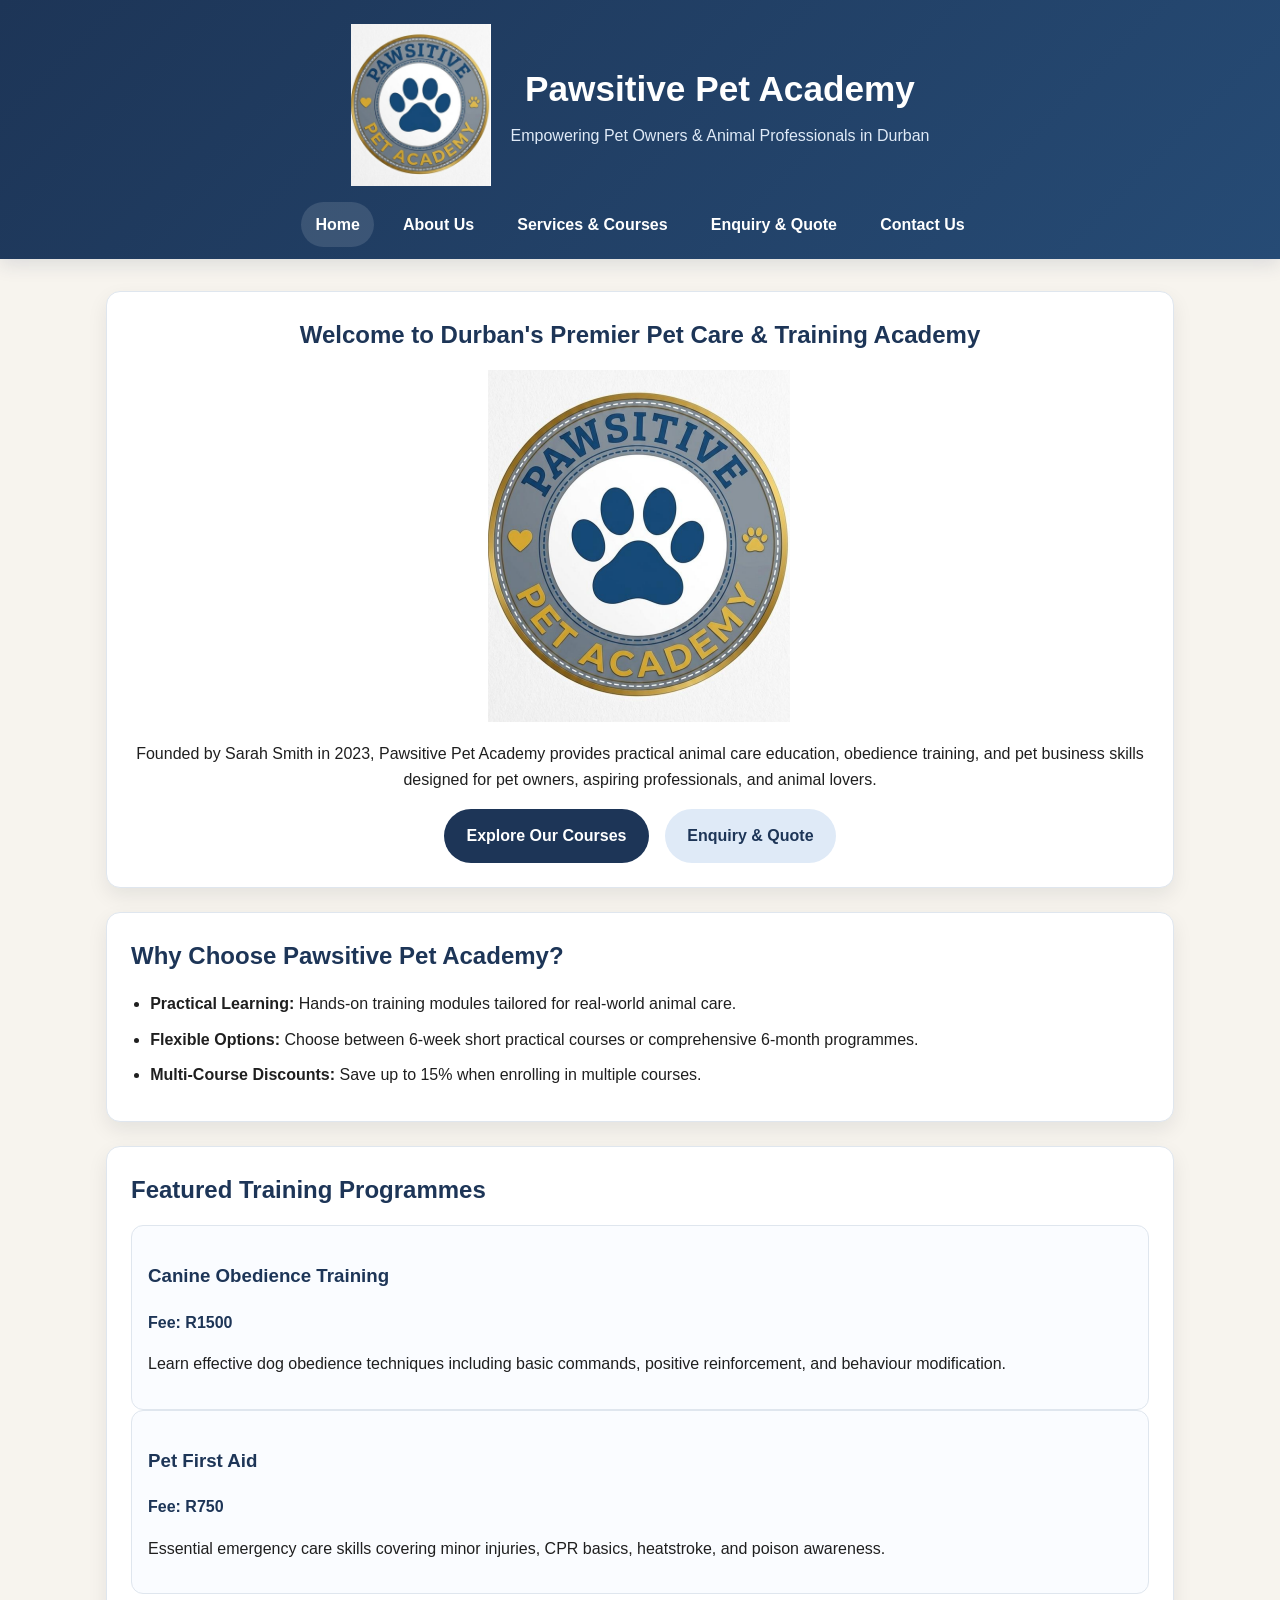
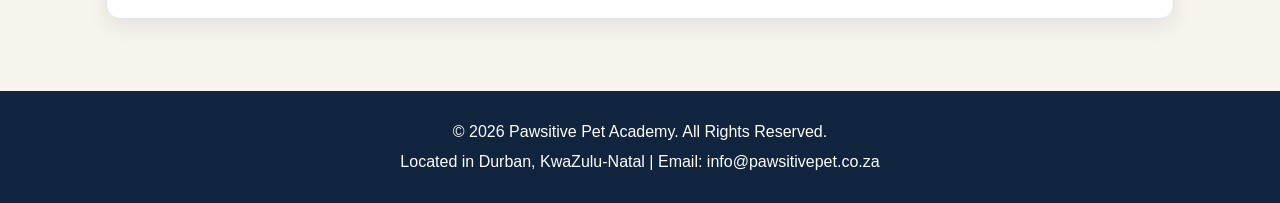
<file: PAWSITIVE PET ACADEMY/index.html>
<!DOCTYPE html>
<html lang="en">
<head>
    <meta charset="UTF-8">
    <meta name="viewport" content="width=device-width, initial-scale=1.0">
    <title>Pawsitive Pet Academy | Pet Training, Grooming & Animal Care Courses</title>
    <meta name="description" content="Pawsitive Pet Academy offers pet care, dog training, grooming, first aid, and business courses in Durban.">
    <meta name="keywords" content="pet training, dog obedience, pet grooming, puppy care, animal behaviour, Durban pet academy">
    <meta name="author" content="Pawsitive Pet Academy">
    <link rel="stylesheet" href="css/styles.css">
</head>
<body>

    <header>
        <div class="header-container">
            <img src="images/logo.png" alt="Pawsitive Pet Academy Logo" class="site-logo">
            <div class="header-text">
                <h1>Pawsitive Pet Academy</h1>
                <p>Empowering Pet Owners & Animal Professionals in Durban</p>
            </div>
        </div>

        <nav>
            <ul>
                <li><a href="index.html" class="active">Home</a></li>
                <li><a href="about.html">About Us</a></li>
                <li><a href="services.html">Services & Courses</a></li>
                <li><a href="enquiry.html">Enquiry & Quote</a></li>
                <li><a href="contact.html">Contact Us</a></li>
            </ul>
        </nav>
    </header>

    <main>
        <section class="hero-section">
            <h2>Welcome to Durban's Premier Pet Care & Training Academy</h2>
            <img src="images/logo.png" alt="Pawsitive Pet Academy logo" class="hero-image">
            <p>Founded by Sarah Smith in 2023, Pawsitive Pet Academy provides practical animal care education, obedience training, and pet business skills designed for pet owners, aspiring professionals, and animal lovers.</p>
            <div class="cta-row">
                <a href="services.html" class="btn btn-primary">Explore Our Courses</a>
                <a href="enquiry.html" class="btn btn-secondary">Enquiry & Quote</a>
            </div>
        </section>

        <section>
            <h2>Why Choose Pawsitive Pet Academy?</h2>
            <ul class="feature-list">
                <li><strong>Practical Learning:</strong> Hands-on training modules tailored for real-world animal care.</li>
                <li><strong>Flexible Options:</strong> Choose between 6-week short practical courses or comprehensive 6-month programmes.</li>
                <li><strong>Multi-Course Discounts:</strong> Save up to 15% when enrolling in multiple courses.</li>
            </ul>
        </section>

        <section>
            <h2>Featured Training Programmes</h2>

            <article class="course-card">
                <h3>Canine Obedience Training</h3>
                <p class="price">Fee: R1500</p>
                <p>Learn effective dog obedience techniques including basic commands, positive reinforcement, and behaviour modification.</p>
            </article>

            <article class="course-card">
                <h3>Pet First Aid</h3>
                <p class="price">Fee: R750</p>
                <p>Essential emergency care skills covering minor injuries, CPR basics, heatstroke, and poison awareness.</p>
            </article>
        </section>
    </main>

    <footer class="page-footer">
        <p>&copy; 2026 Pawsitive Pet Academy. All Rights Reserved.</p>
        <p>Located in Durban, KwaZulu-Natal | Email: info@pawsitivepet.co.za</p>
    </footer>

    <script src="script.js"></script>
</body>
</html>
</file>
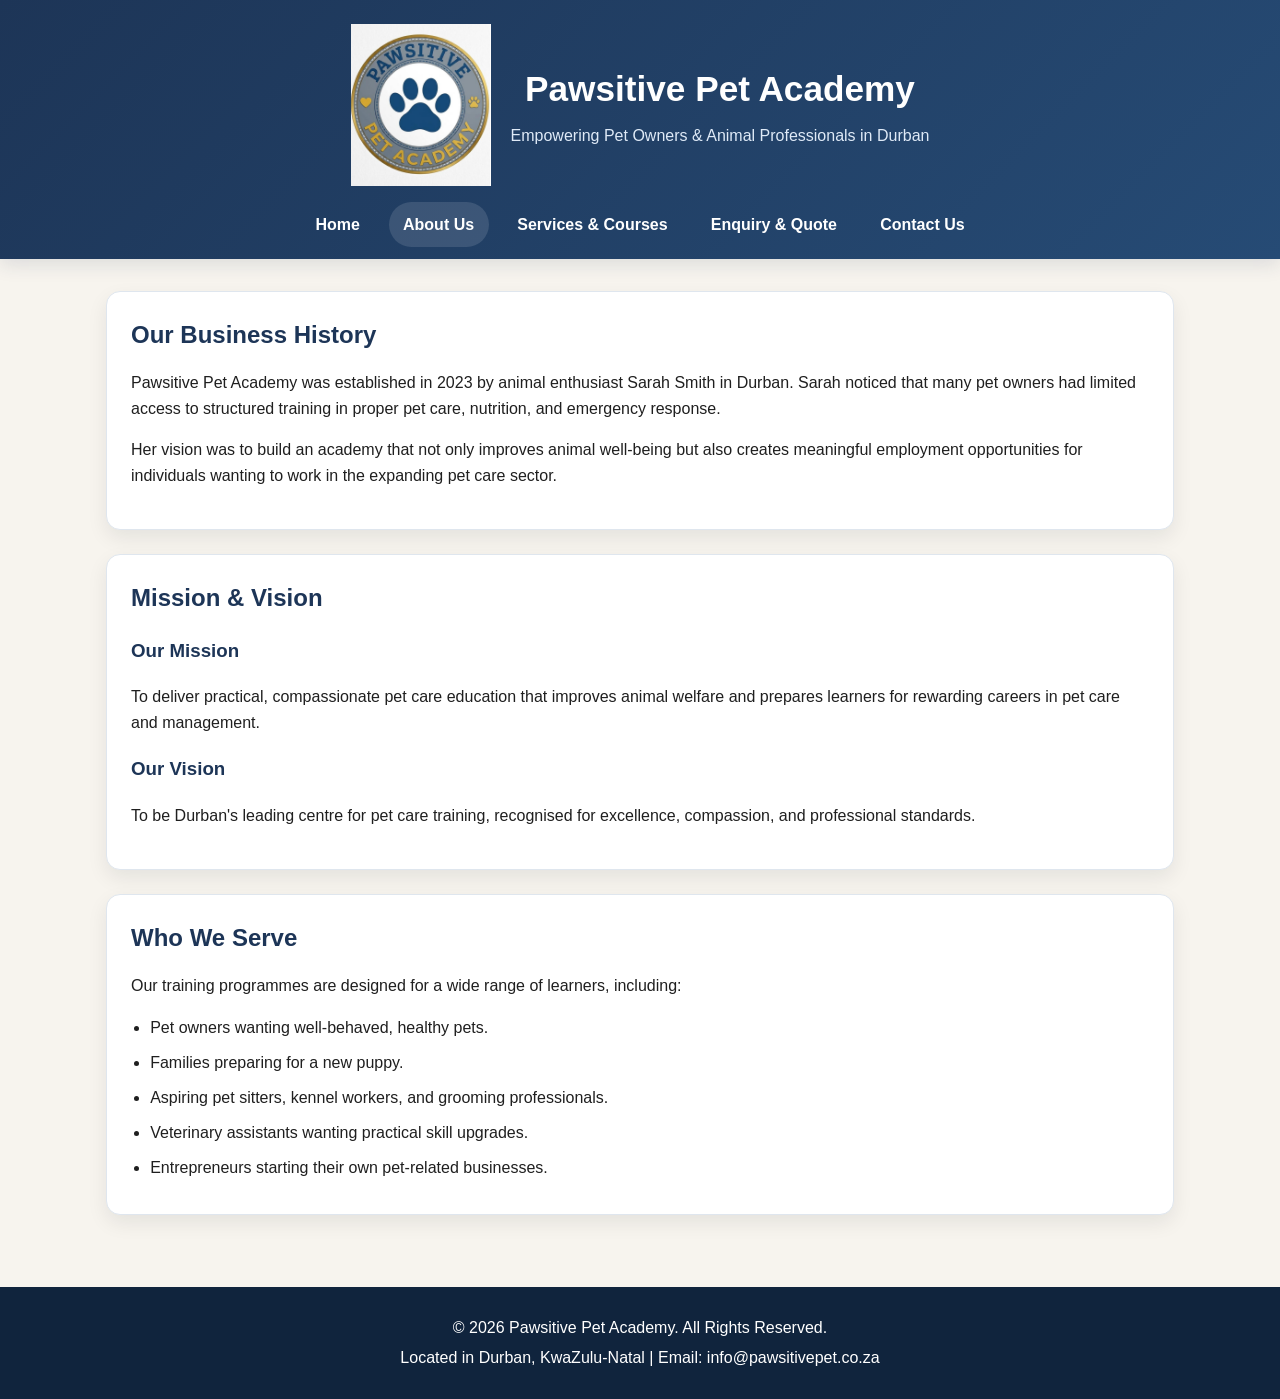
<file: PAWSITIVE PET ACADEMY/about.html>
<!DOCTYPE html>
<html lang="en">
<head>
    <meta charset="UTF-8">
    <meta name="viewport" content="width=device-width, initial-scale=1.0">
    <title>About Us | Pawsitive Pet Academy</title>
    <meta name="description" content="Learn about Pawsitive Pet Academy, our history, mission, vision, and the learners we support in Durban.">
    <meta name="keywords" content="about Pawsitive Pet Academy, pet training academy Durban, animal care business history">
    <meta name="author" content="Pawsitive Pet Academy">
    <link rel="stylesheet" href="css/styles.css">
</head>
<body>

    <header>
        <div class="header-container">
            <img src="images/logo.png" alt="Pawsitive Pet Academy Logo" class="site-logo">
            <div class="header-text">
                <h1>Pawsitive Pet Academy</h1>
                <p>Empowering Pet Owners & Animal Professionals in Durban</p>
            </div>
        </div>

        <nav>
            <ul>
                <li><a href="index.html">Home</a></li>
                <li><a href="about.html" class="active">About Us</a></li>
                <li><a href="services.html">Services & Courses</a></li>
                <li><a href="enquiry.html">Enquiry & Quote</a></li>
                <li><a href="contact.html">Contact Us</a></li>
            </ul>
        </nav>
    </header>

    <main>
        <section>
            <h2>Our Business History</h2>
            <p>Pawsitive Pet Academy was established in 2023 by animal enthusiast Sarah Smith in Durban. Sarah noticed that many pet owners had limited access to structured training in proper pet care, nutrition, and emergency response.</p>
            <p>Her vision was to build an academy that not only improves animal well-being but also creates meaningful employment opportunities for individuals wanting to work in the expanding pet care sector.</p>
        </section>

        <section>
            <h2>Mission & Vision</h2>
            <h3>Our Mission</h3>
            <p>To deliver practical, compassionate pet care education that improves animal welfare and prepares learners for rewarding careers in pet care and management.</p>

            <h3>Our Vision</h3>
            <p>To be Durban's leading centre for pet care training, recognised for excellence, compassion, and professional standards.</p>
        </section>

        <section>
            <h2>Who We Serve</h2>
            <p>Our training programmes are designed for a wide range of learners, including:</p>
            <ul class="feature-list">
                <li>Pet owners wanting well-behaved, healthy pets.</li>
                <li>Families preparing for a new puppy.</li>
                <li>Aspiring pet sitters, kennel workers, and grooming professionals.</li>
                <li>Veterinary assistants wanting practical skill upgrades.</li>
                <li>Entrepreneurs starting their own pet-related businesses.</li>
            </ul>
        </section>
    </main>

    <footer class="page-footer">
        <p>&copy; 2026 Pawsitive Pet Academy. All Rights Reserved.</p>
        <p>Located in Durban, KwaZulu-Natal | Email: info@pawsitivepet.co.za</p>
    </footer>

    <script src="script.js"></script>
</body>
</html>
</file>
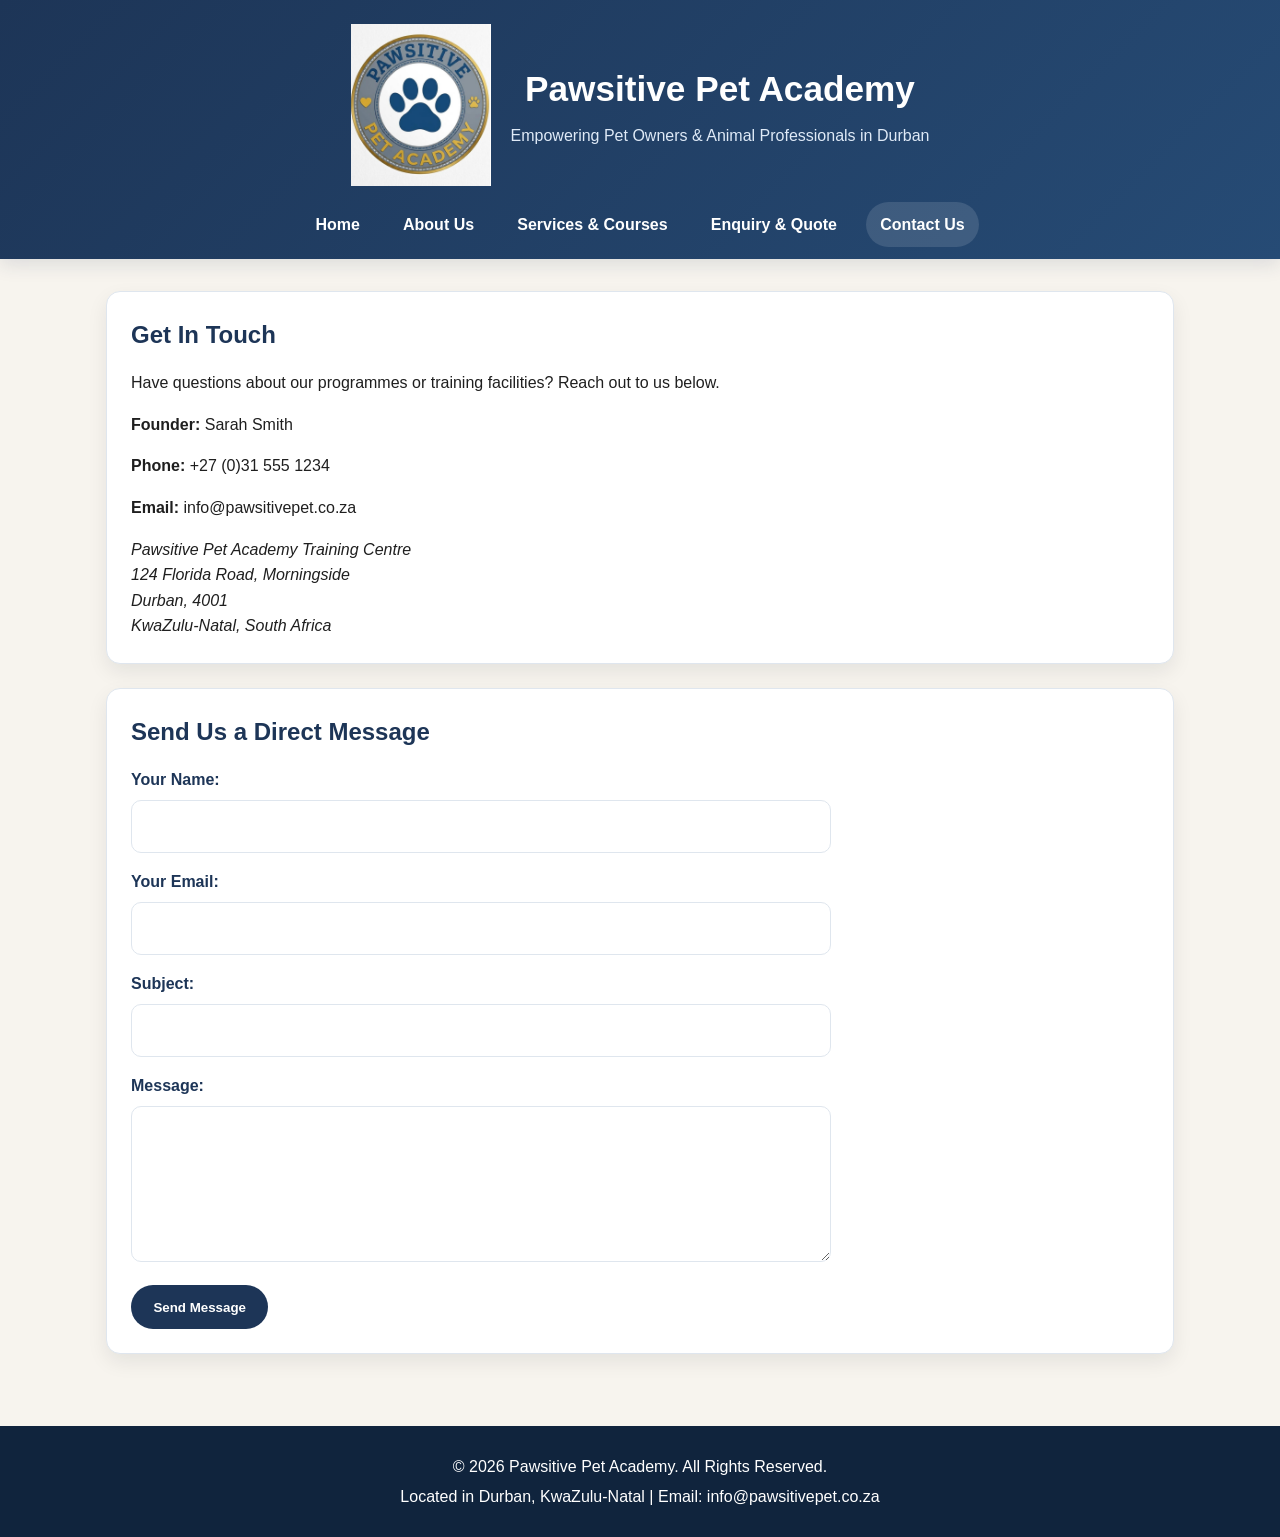
<file: PAWSITIVE PET ACADEMY/contact.html>
<!DOCTYPE html>
<html lang="en">
<head>
    <meta charset="UTF-8">
    <meta name="viewport" content="width=device-width, initial-scale=1.0">
    <title>Contact Us | Pawsitive Pet Academy</title>
    <meta name="description" content="Contact Pawsitive Pet Academy for course information, support, or general enquiries in Durban.">
    <meta name="keywords" content="contact pet academy, Durban pet training contact, dog training contact, pet academy support">
    <meta name="author" content="Pawsitive Pet Academy">
    <link rel="stylesheet" href="css/styles.css">
</head>
<body>

    <header>
        <div class="header-container">
            <img src="images/logo.png" alt="Pawsitive Pet Academy Logo" class="site-logo">
            <div class="header-text">
                <h1>Pawsitive Pet Academy</h1>
                <p>Empowering Pet Owners & Animal Professionals in Durban</p>
            </div>
        </div>

        <nav>
            <ul>
                <li><a href="index.html">Home</a></li>
                <li><a href="about.html">About Us</a></li>
                <li><a href="services.html">Services & Courses</a></li>
                <li><a href="enquiry.html">Enquiry & Quote</a></li>
                <li><a href="contact.html" class="active">Contact Us</a></li>
            </ul>
        </nav>
    </header>

    <main>
        <section>
            <h2>Get In Touch</h2>
            <p>Have questions about our programmes or training facilities? Reach out to us below.</p>

            <div class="contact-details">
                <p><strong>Founder:</strong> Sarah Smith</p>
                <p><strong>Phone:</strong> +27 (0)31 555 1234</p>
                <p><strong>Email:</strong> info@pawsitivepet.co.za</p>
            </div>

            <address>
                Pawsitive Pet Academy Training Centre<br>
                124 Florida Road, Morningside<br>
                Durban, 4001<br>
                KwaZulu-Natal, South Africa
            </address>
        </section>

        <section>
            <h2>Send Us a Direct Message</h2>

            <form id="contactForm" novalidate>
                <div class="form-feedback" hidden aria-live="polite"></div>

                <div class="form-group">
                    <label for="name">Your Name:</label>
                    <input type="text" id="name" name="name" required>
                    <small class="error-message"></small>
                </div>

                <div class="form-group">
                    <label for="email">Your Email:</label>
                    <input type="email" id="email" name="email" required>
                    <small class="error-message"></small>
                </div>

                <div class="form-group">
                    <label for="subject">Subject:</label>
                    <input type="text" id="subject" name="subject" required>
                    <small class="error-message"></small>
                </div>

                <div class="form-group">
                    <label for="comments">Message:</label>
                    <textarea id="comments" name="comments" rows="5" required></textarea>
                    <small class="error-message"></small>
                </div>

                <button type="submit" class="btn btn-primary">Send Message</button>
            </form>
        </section>
    </main>

    <footer class="page-footer">
        <p>&copy; 2026 Pawsitive Pet Academy. All Rights Reserved.</p>
        <p>Located in Durban, KwaZulu-Natal | Email: info@pawsitivepet.co.za</p>
    </footer>

    <script src="script.js"></script>
</body>
</html>
</file>
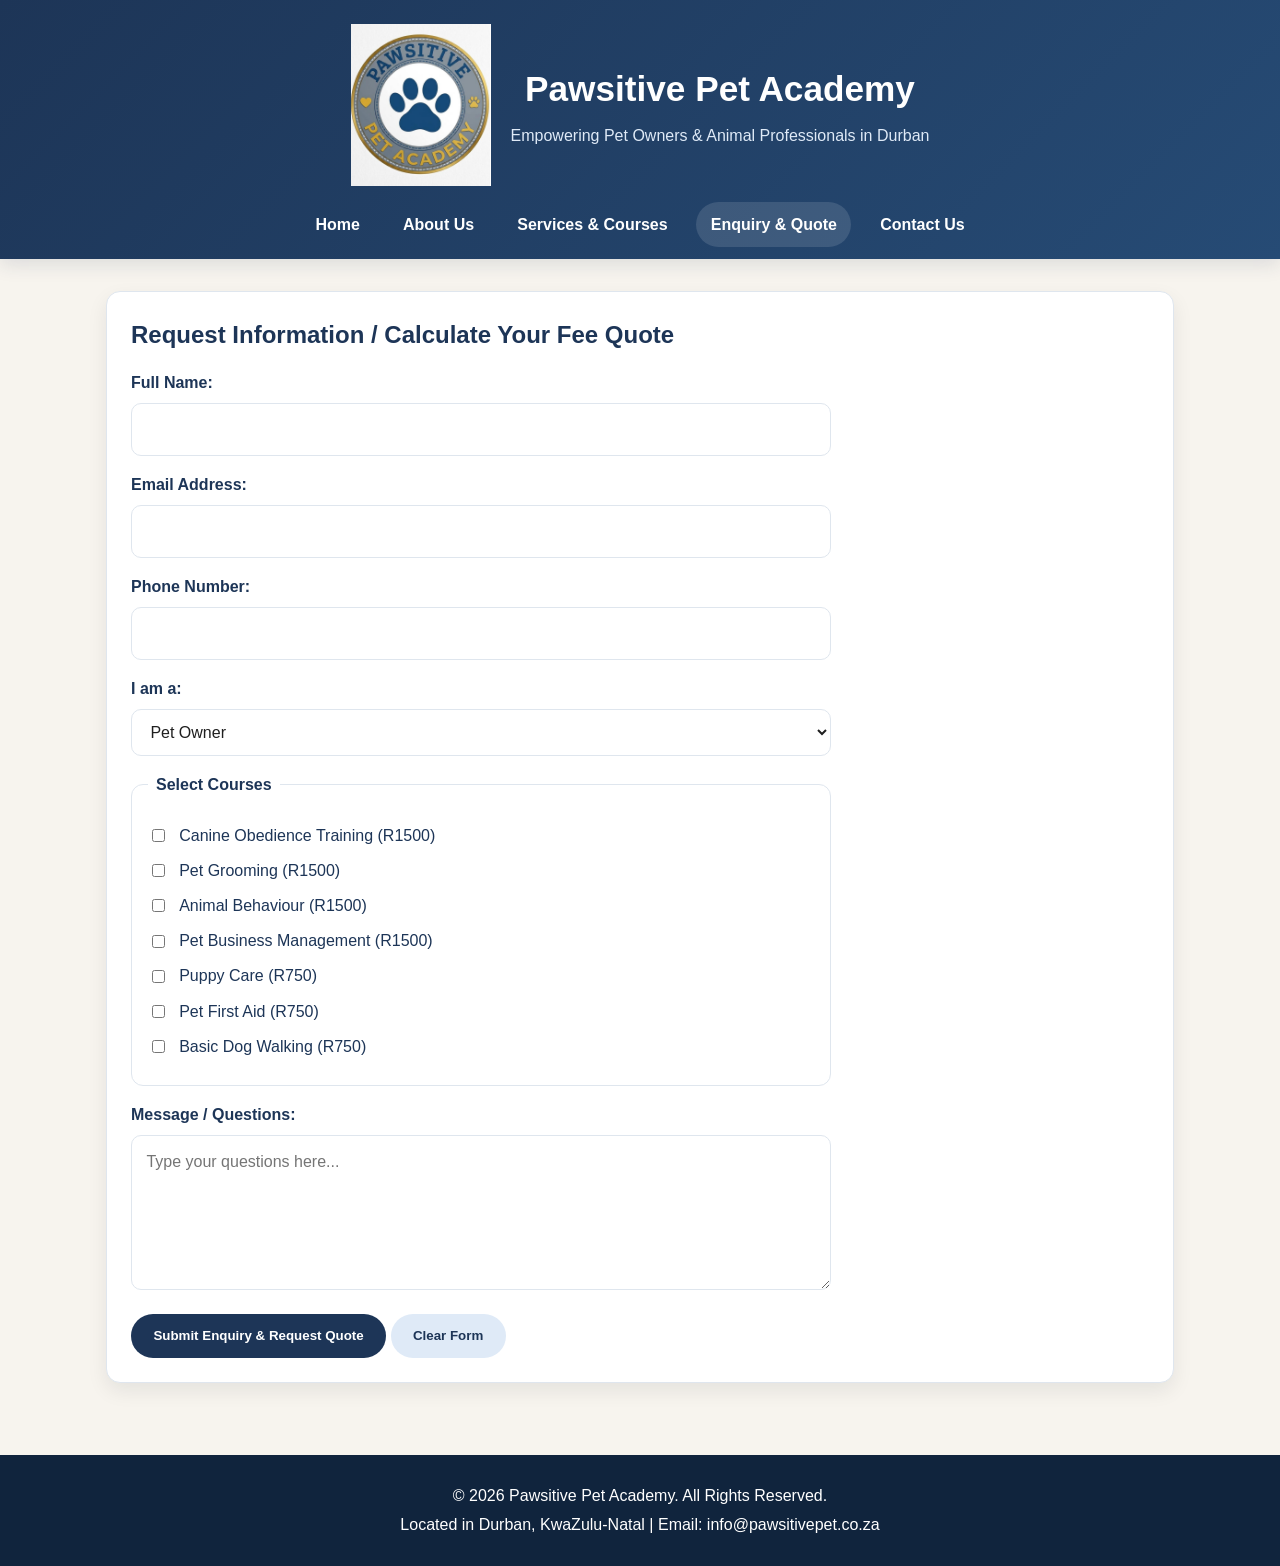
<file: PAWSITIVE PET ACADEMY/enquiry.html>
<!DOCTYPE html>
<html lang="en">
<head>
    <meta charset="UTF-8">
    <meta name="viewport" content="width=device-width, initial-scale=1.0">
    <title>Enquiry & Quote | Pawsitive Pet Academy</title>
    <meta name="description" content="Request a quote and enquire about pet training, grooming, first aid, and other training courses at Pawsitive Pet Academy.">
    <meta name="keywords" content="pet training enquiry, course quote, dog training pricing, puppy care quote, pet academy enquiry">
    <meta name="author" content="Pawsitive Pet Academy">
    <link rel="stylesheet" href="css/styles.css">
</head>
<body>

    <header>
        <div class="header-container">
            <img src="images/logo.png" alt="Pawsitive Pet Academy Logo" class="site-logo">
            <div class="header-text">
                <h1>Pawsitive Pet Academy</h1>
                <p>Empowering Pet Owners & Animal Professionals in Durban</p>
            </div>
        </div>

        <nav>
            <ul>
                <li><a href="index.html">Home</a></li>
                <li><a href="about.html">About Us</a></li>
                <li><a href="services.html">Services & Courses</a></li>
                <li><a href="enquiry.html" class="active">Enquiry & Quote</a></li>
                <li><a href="contact.html">Contact Us</a></li>
            </ul>
        </nav>
    </header>

    <main>
        <section>
            <h2>Request Information / Calculate Your Fee Quote</h2>

            <form id="enquiryForm" novalidate>
                <div class="form-feedback" hidden aria-live="polite"></div>

                <div class="form-group">
                    <label for="fullname">Full Name:</label>
                    <input type="text" id="fullname" name="fullname" required>
                    <small class="error-message"></small>
                </div>

                <div class="form-group">
                    <label for="email">Email Address:</label>
                    <input type="email" id="email" name="email" required>
                    <small class="error-message"></small>
                </div>

                <div class="form-group">
                    <label for="phone">Phone Number:</label>
                    <input type="tel" id="phone" name="phone" required>
                    <small class="error-message"></small>
                </div>

                <div class="form-group">
                    <label for="user-category">I am a:</label>
                    <select id="user-category" name="user-category">
                        <option value="Pet Owner">Pet Owner</option>
                        <option value="Aspiring Pet Professional">Aspiring Pet Professional</option>
                        <option value="Pet Sitter / Walker">Pet Sitter / Walker</option>
                        <option value="Veterinary Assistant">Veterinary Assistant</option>
                    </select>
                    <small class="error-message"></small>
                </div>

                <fieldset>
                    <legend>Select Courses</legend>

                    <div class="checkbox-group">
                        <label><input type="checkbox" class="course-check" data-price="1500" value="Canine Obedience Training"> Canine Obedience Training (R1500)</label>
                    </div>

                    <div class="checkbox-group">
                        <label><input type="checkbox" class="course-check" data-price="1500" value="Pet Grooming"> Pet Grooming (R1500)</label>
                    </div>

                    <div class="checkbox-group">
                        <label><input type="checkbox" class="course-check" data-price="1500" value="Animal Behaviour"> Animal Behaviour (R1500)</label>
                    </div>

                    <div class="checkbox-group">
                        <label><input type="checkbox" class="course-check" data-price="1500" value="Pet Business Management"> Pet Business Management (R1500)</label>
                    </div>

                    <div class="checkbox-group">
                        <label><input type="checkbox" class="course-check" data-price="750" value="Puppy Care"> Puppy Care (R750)</label>
                    </div>

                    <div class="checkbox-group">
                        <label><input type="checkbox" class="course-check" data-price="750" value="Pet First Aid"> Pet First Aid (R750)</label>
                    </div>

                    <div class="checkbox-group">
                        <label><input type="checkbox" class="course-check" data-price="750" value="Basic Dog Walking"> Basic Dog Walking (R750)</label>
                    </div>
                </fieldset>

                <div class="form-group">
                    <label for="message">Message / Questions:</label>
                    <textarea id="message" name="message" rows="5" placeholder="Type your questions here..."></textarea>
                    <small class="error-message"></small>
                </div>

                <div class="summary-box" id="quoteSummary" hidden>
                    <h3>Quotation Summary</h3>
                    <p><strong>Name:</strong> <span id="summaryName"></span></p>
                    <p><strong>Email:</strong> <span id="summaryEmail"></span></p>
                    <p><strong>Phone:</strong> <span id="summaryPhone"></span></p>
                    <p><strong>Category:</strong> <span id="summaryCategory"></span></p>
                    <p><strong>Selected Courses:</strong> <span id="summaryCourses"></span></p>
                    <p><strong>Subtotal:</strong> R<span id="summarySubtotal"></span></p>
                    <p><strong>Discount:</strong> R<span id="summaryDiscount"></span></p>
                    <p><strong>Total:</strong> R<span id="summaryTotal"></span></p>
                </div>

                <button type="submit" class="btn btn-primary">Submit Enquiry & Request Quote</button>
                <button type="reset" class="btn btn-secondary">Clear Form</button>
            </form>
        </section>
    </main>

    <footer class="page-footer">
        <p>&copy; 2026 Pawsitive Pet Academy. All Rights Reserved.</p>
        <p>Located in Durban, KwaZulu-Natal | Email: info@pawsitivepet.co.za</p>
    </footer>

    <script src="script.js"></script>
</body>
</html>
</file>
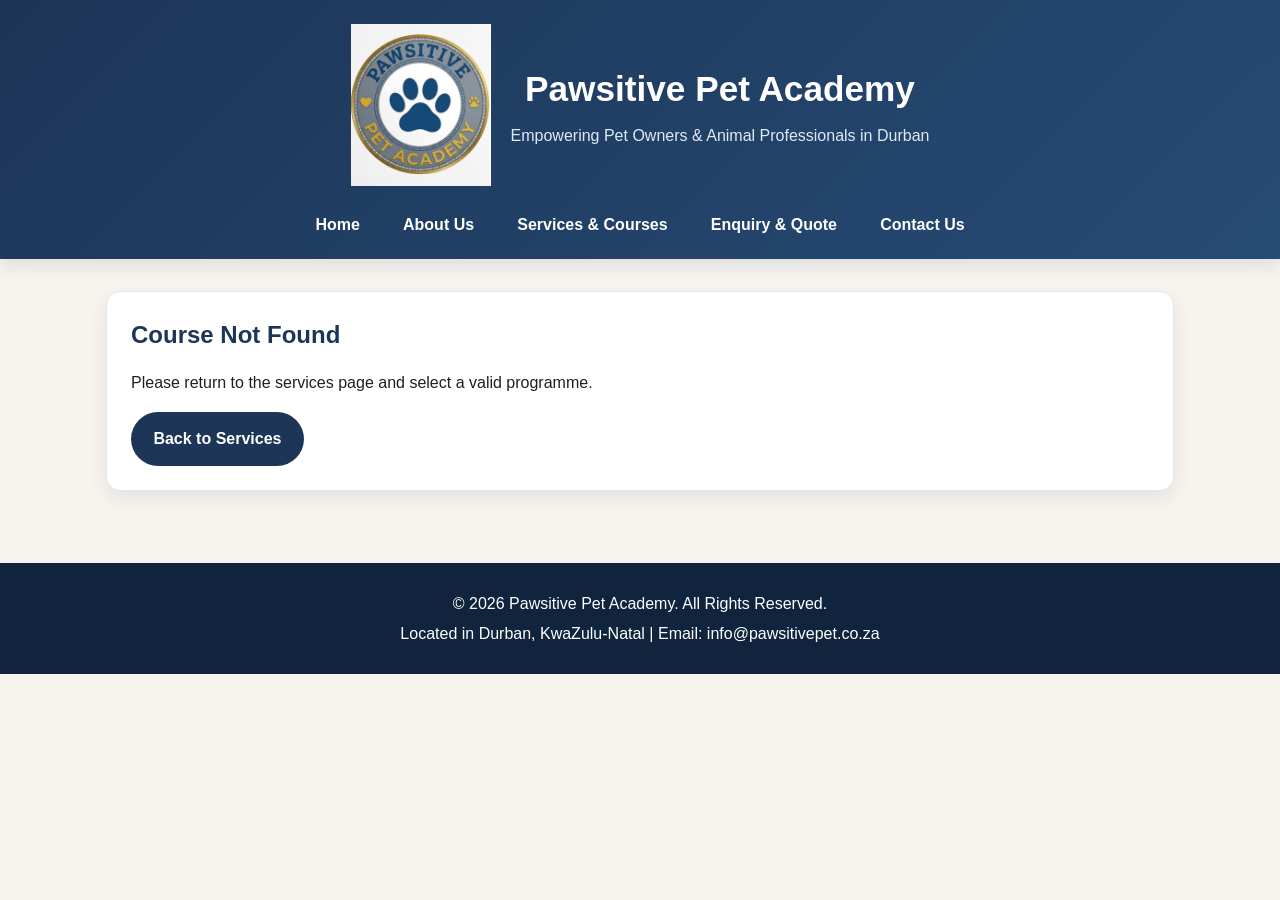
<file: PAWSITIVE PET ACADEMY/programme-detail.html>
<!DOCTYPE html>
<html lang="en">
<head>
    <meta charset="UTF-8">
    <meta name="viewport" content="width=device-width, initial-scale=1.0">
    <title>Programme Details | Pawsitive Pet Academy</title>
    <meta name="description" content="Programme details for pet care and training courses at Pawsitive Pet Academy.">
    <meta name="keywords" content="pet care course details, dog obedience programme, puppy care course, animal behaviour training">
    <meta name="author" content="Pawsitive Pet Academy">
    <link rel="stylesheet" href="css/styles.css">
</head>
<body>

    <header>
        <div class="header-container">
            <img src="images/logo.png" alt="Pawsitive Pet Academy Logo" class="site-logo">
            <div class="header-text">
                <h1>Pawsitive Pet Academy</h1>
                <p>Empowering Pet Owners & Animal Professionals in Durban</p>
            </div>
        </div>

        <nav>
            <ul>
                <li><a href="index.html">Home</a></li>
                <li><a href="about.html">About Us</a></li>
                <li><a href="services.html">Services & Courses</a></li>
                <li><a href="enquiry.html">Enquiry & Quote</a></li>
                <li><a href="contact.html">Contact Us</a></li>
            </ul>
        </nav>
    </header>

    <main>
        <section id="programme-detail"></section>
    </main>

    <footer class="page-footer">
        <p>&copy; 2026 Pawsitive Pet Academy. All Rights Reserved.</p>
        <p>Located in Durban, KwaZulu-Natal | Email: info@pawsitivepet.co.za</p>
    </footer>

    <script src="script.js"></script>
</body>
</html>
</file>
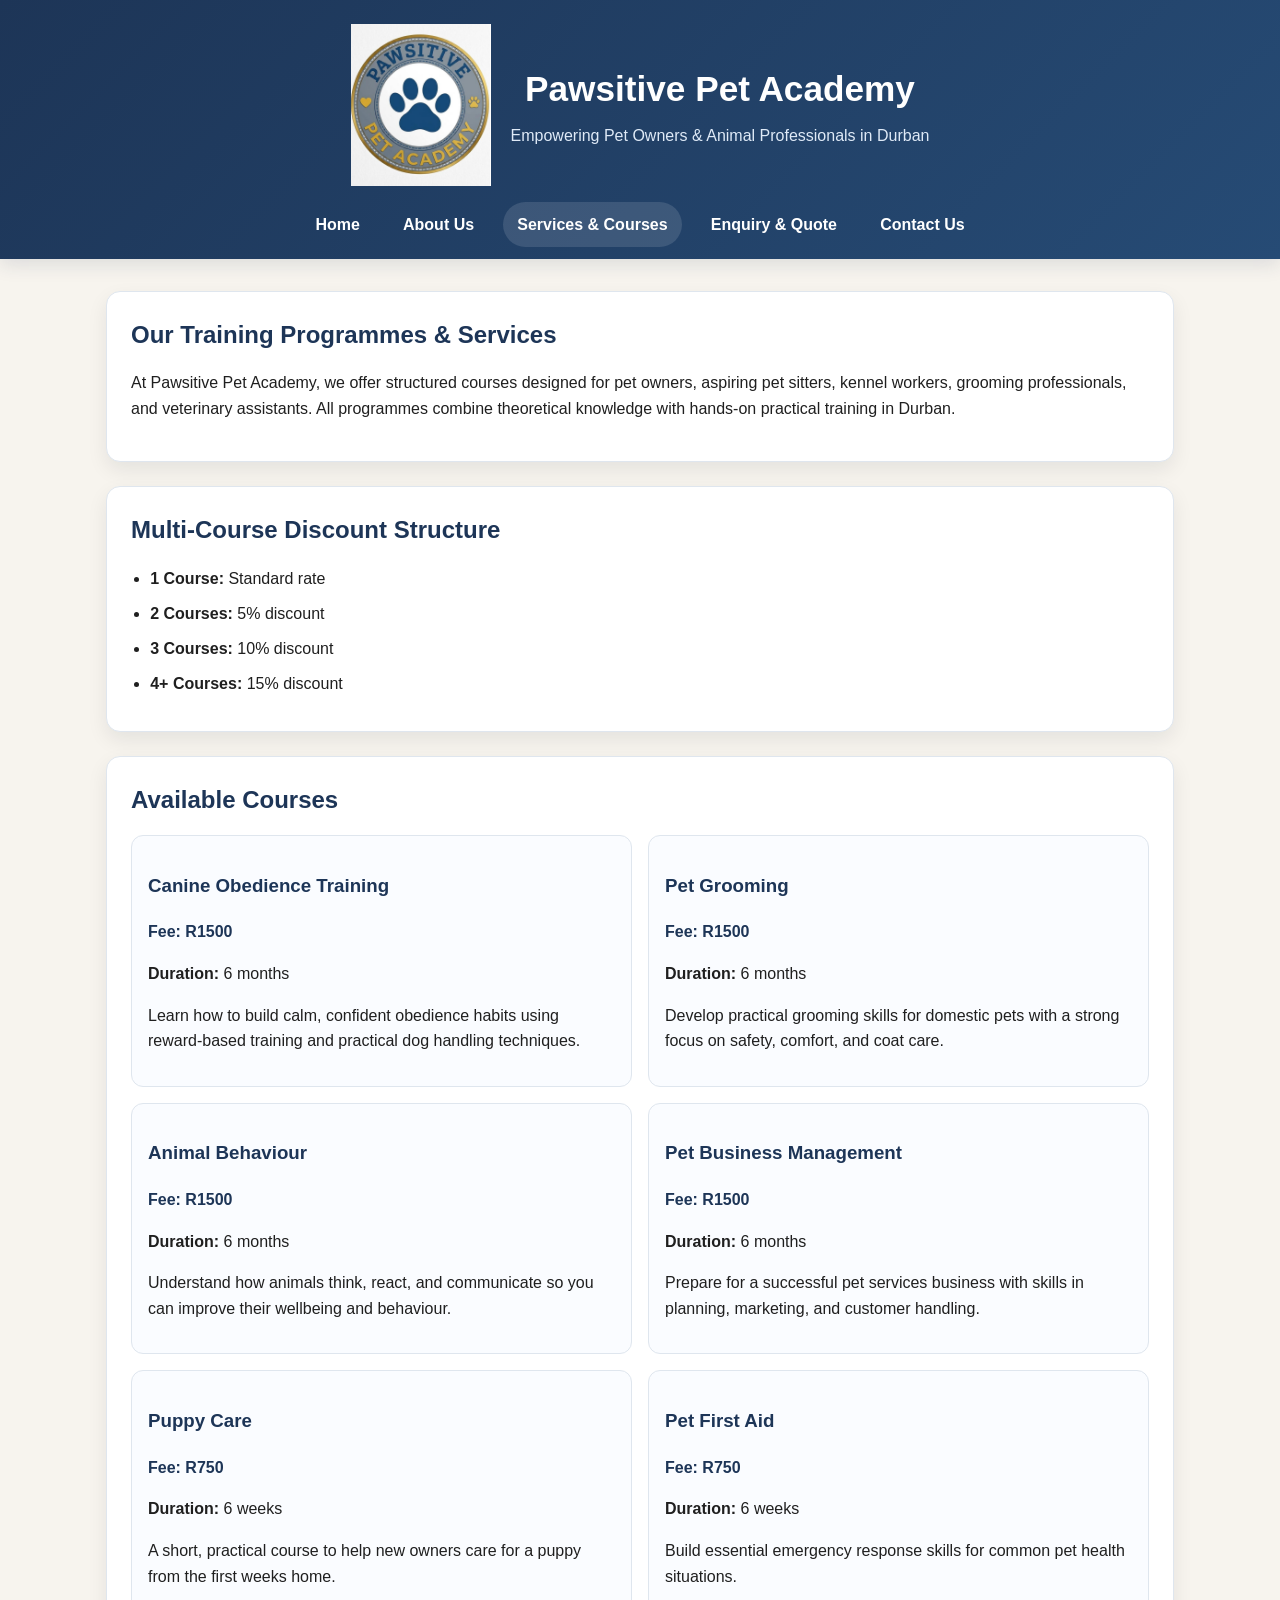
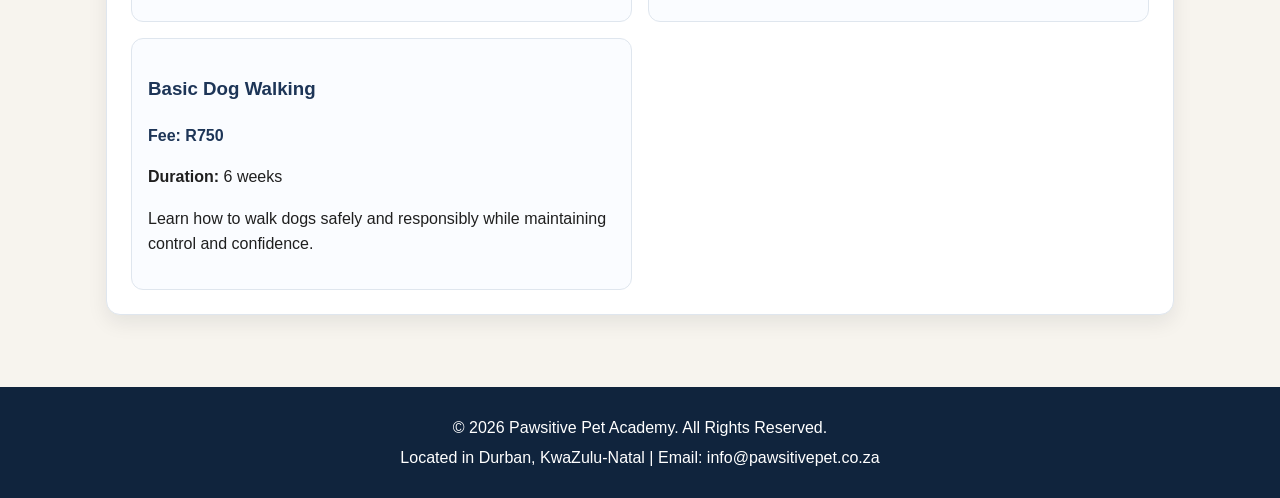
<file: PAWSITIVE PET ACADEMY/services.html>
<!DOCTYPE html>
<html lang="en">
<head>
    <meta charset="UTF-8">
    <meta name="viewport" content="width=device-width, initial-scale=1.0">
    <title>Services & Courses | Pawsitive Pet Academy</title>
    <meta name="description" content="Browse pet care courses, dog training programmes, grooming, puppy care, and first aid courses offered by Pawsitive Pet Academy in Durban.">
    <meta name="keywords" content="pet training Durban, dog obedience, grooming classes, pet first aid, puppy care, animal behaviour courses">
    <meta name="author" content="Pawsitive Pet Academy">
    <link rel="stylesheet" href="css/styles.css">
</head>
<body>

    <header>
        <div class="header-container">
            <img src="images/logo.png" alt="Pawsitive Pet Academy Logo" class="site-logo">
            <div class="header-text">
                <h1>Pawsitive Pet Academy</h1>
                <p>Empowering Pet Owners & Animal Professionals in Durban</p>
            </div>
        </div>

        <nav>
            <ul>
                <li><a href="index.html">Home</a></li>
                <li><a href="about.html">About Us</a></li>
                <li><a href="services.html" class="active">Services & Courses</a></li>
                <li><a href="enquiry.html">Enquiry & Quote</a></li>
                <li><a href="contact.html">Contact Us</a></li>
            </ul>
        </nav>
    </header>

    <main>
        <section>
            <h2>Our Training Programmes & Services</h2>
            <p>At Pawsitive Pet Academy, we offer structured courses designed for pet owners, aspiring pet sitters, kennel workers, grooming professionals, and veterinary assistants. All programmes combine theoretical knowledge with hands-on practical training in Durban.</p>
        </section>

        <section>
            <h2>Multi-Course Discount Structure</h2>
            <ul class="feature-list">
                <li><strong>1 Course:</strong> Standard rate</li>
                <li><strong>2 Courses:</strong> 5% discount</li>
                <li><strong>3 Courses:</strong> 10% discount</li>
                <li><strong>4+ Courses:</strong> 15% discount</li>
            </ul>
        </section>

        <section id="course-list">
            <h2>Available Courses</h2>
            <div id="course-container" class="course-grid"></div>
        </section>
    </main>

    <footer class="page-footer">
        <p>&copy; 2026 Pawsitive Pet Academy. All Rights Reserved.</p>
        <p>Located in Durban, KwaZulu-Natal | Email: info@pawsitivepet.co.za</p>
    </footer>

    <script src="script.js"></script>
</body>
</html>
</file>
<file: PAWSITIVE PET ACADEMY/css/styles.css>
:root {
    --primary-color: #1d3557;
    --secondary-color: #2a9d8f;
    --accent-color: #f4a261;
    --background-color: #f7f4ee;
    --surface-color: #ffffff;
    --text-color: #1f1f1f;
    --muted-text: #475569;
    --border-color: #dfe6ee;
    --shadow: 0 8px 20px rgba(15, 23, 42, 0.08);
}

* {
    box-sizing: border-box;
}

body {
    margin: 0;
    padding: 0;
    font-family: "Segoe UI", Arial, sans-serif;
    background: var(--background-color);
    color: var(--text-color);
    line-height: 1.6;
}

img {
    max-width: 100%;
    height: auto;
    display: block;
}

a {
    color: var(--primary-color);
    text-decoration: none;
}

a:hover {
    text-decoration: underline;
}

header {
    background: linear-gradient(135deg, #1d3557, #264b75);
    color: white;
    padding: 1.5rem 1rem 0.75rem;
    box-shadow: 0 6px 18px rgba(29, 53, 87, 0.12);
}

.header-container {
    max-width: 1100px;
    margin: 0 auto;
    display: flex;
    align-items: center;
    justify-content: center;
    gap: 1.25rem;
    text-align: center;
    flex-wrap: wrap;
}

.site-logo {
    width: 140px;
    height: auto;
    display: block;
}

.header-text h1 {
    margin: 0;
    font-size: 2.2rem;
}

.header-text p {
    margin: 6px 0 0;
    color: #dfeaf7;
}

nav {
    max-width: 1100px;
    margin: 1rem auto 0;
}

nav ul {
    display: flex;
    justify-content: center;
    flex-wrap: wrap;
    gap: 0.9rem;
    list-style: none;
    padding: 0;
    margin: 0;
}

nav li {
    margin: 0;
}

nav a {
    display: inline-block;
    padding: 0.6rem 0.9rem;
    border-radius: 999px;
    color: white;
    font-weight: 600;
    transition: 0.2s ease;
}

nav a:hover,
nav a.active {
    background: rgba(255, 255, 255, 0.12);
    text-decoration: none;
}

main {
    max-width: 1100px;
    margin: 0 auto;
    padding: 2rem 1rem 3rem;
}

main section {
    background: white;
    border: 1px solid var(--border-color);
    border-radius: 14px;
    padding: 1.5rem;
    margin-bottom: 1.5rem;
    box-shadow: var(--shadow);
}

h2 {
    color: var(--primary-color);
    margin-top: 0;
    margin-bottom: 1rem;
}

h3 {
    color: var(--primary-color);
}

.feature-list {
    padding-left: 1.2rem;
    margin: 0;
}

.feature-list li {
    margin-bottom: 0.6rem;
}

.course-grid {
    display: grid;
    grid-template-columns: repeat(2, minmax(0, 1fr));
    gap: 1rem;
}

.course-card {
    border: 1px solid var(--border-color);
    border-radius: 12px;
    background: #fafcff;
    padding: 1rem;
}

.price {
    font-weight: 700;
    color: var(--primary-color);
}

.hero-section {
    text-align: center;
}

.hero-image {
    margin: 1rem auto 1.2rem;
    max-width: 380px;
}

.cta-row {
    display: flex;
    justify-content: center;
    gap: 1rem;
    flex-wrap: wrap;
    margin-top: 1rem;
}

.btn {
    display: inline-block;
    padding: 0.9rem 1.4rem;
    border-radius: 999px;
    border: none;
    font-weight: 700;
    cursor: pointer;
    transition: 0.2s ease;
    text-decoration: none;
}

.btn-primary {
    background: var(--primary-color);
    color: white;
}

.btn-secondary {
    background: #dfeaf7;
    color: var(--primary-color);
}

.btn:hover {
    transform: translateY(-1px);
    text-decoration: none;
}

form {
    max-width: 700px;
}

.form-group {
    margin-bottom: 1rem;
}

label {
    display: block;
    font-weight: 600;
    margin-bottom: 0.45rem;
    color: var(--primary-color);
}

input,
select,
textarea {
    width: 100%;
    padding: 0.8rem 0.9rem;
    border: 1px solid var(--border-color);
    border-radius: 10px;
    background: white;
    font: inherit;
    color: var(--text-color);
    transition: border-color 0.2s ease, box-shadow 0.2s ease;
}

input:focus,
select:focus,
textarea:focus {
    outline: none;
    border-color: var(--secondary-color);
    box-shadow: 0 0 0 3px rgba(42, 157, 143, 0.12);
}

textarea {
    resize: vertical;
    min-height: 130px;
}

fieldset {
    border: 1px solid var(--border-color);
    border-radius: 12px;
    padding: 1rem;
    margin: 1rem 0;
}

legend {
    font-weight: 700;
    color: var(--primary-color);
    padding: 0 0.5rem;
}

.checkbox-group {
    margin: 0.6rem 0;
}

.checkbox-group label {
    display: flex;
    align-items: center;
    gap: 0.7rem;
    font-weight: 500;
    margin: 0;
}

.checkbox-group input {
    width: auto;
}

.form-feedback {
    display: none;
    width: 100%;
    max-width: 700px;
    margin-bottom: 1rem;
    padding: 0.9rem 1rem;
    border-radius: 12px;
    border: 1px solid transparent;
    font-weight: 600;
}

.form-feedback.success {
    display: block;
    background: #eafaf1;
    border-color: #9fe3b2;
    color: #166534;
}

.form-feedback.error {
    display: block;
    background: #fff1f2;
    border-color: #fca5a5;
    color: #b42318;
}

.input-error {
    border: 2px solid #d93025 !important;
    background-color: #fff3f3 !important;
    box-shadow: 0 0 0 3px rgba(217, 48, 37, 0.12) !important;
}

.error-message {
    display: none;
    color: #d93025;
    font-size: 0.82rem;
    margin-top: 0.35rem;
}

.summary-box {
    background: #f7fafc;
    border: 1px solid var(--border-color);
    border-radius: 12px;
    padding: 1rem;
    margin: 1rem 0;
}

.summary-box h3 {
    margin-top: 0;
}

.page-footer {
    background: #10243d;
    color: white;
    text-align: center;
    padding: 1.5rem 1rem;
}

.page-footer p {
    margin: 0.25rem 0;
    color: white;
}

@media (max-width: 700px) {
    .course-grid {
        grid-template-columns: 1fr;
    }

    nav ul {
        flex-direction: column;
    }

    .cta-row {
        flex-direction: column;
        align-items: center;
    }

    .btn {
        width: 100%;
        text-align: center;
    }
}
</file>
